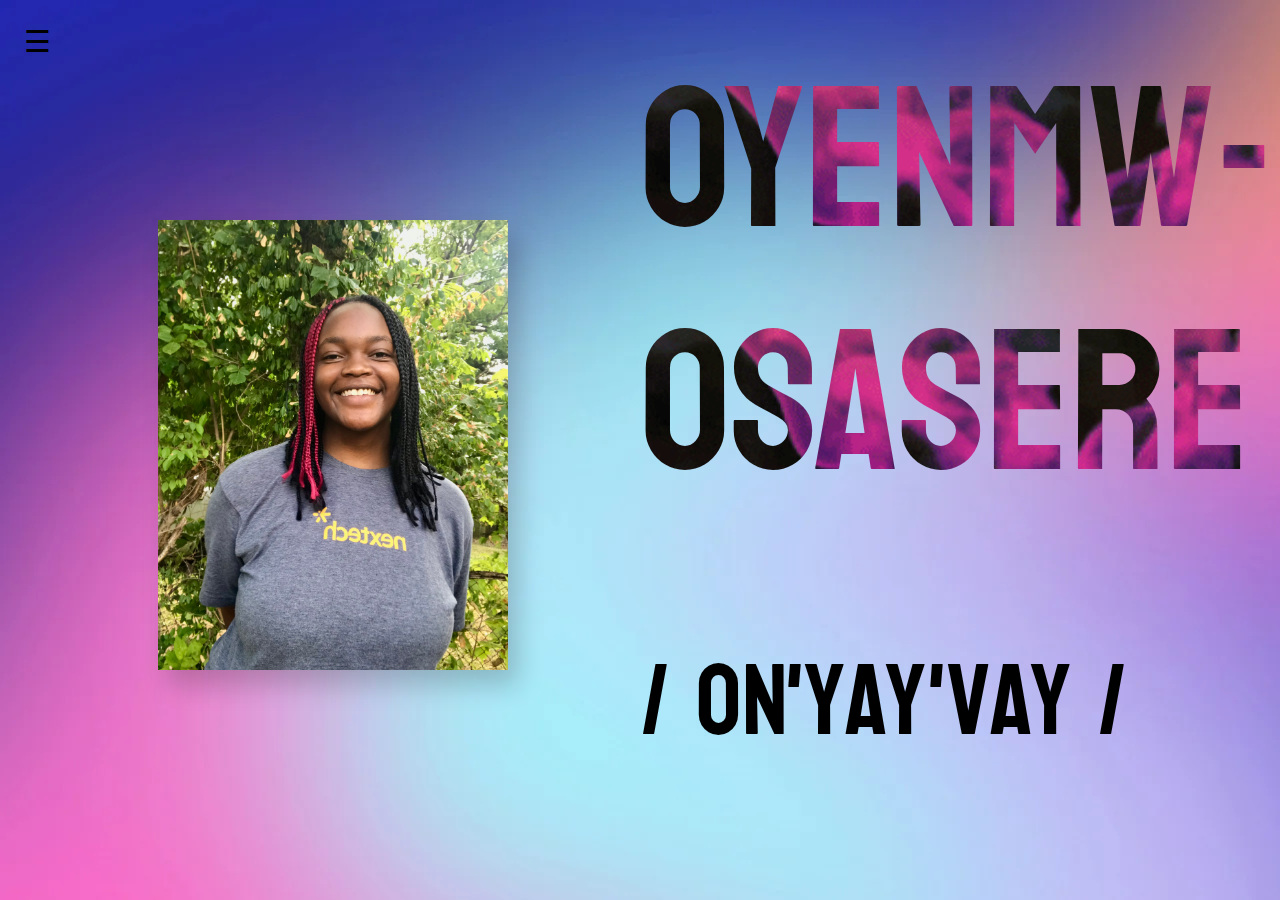
<file: index.html>
<!DOCTYPE html>
<html>

<head>
  <link href="index.css" rel="stylesheet" type="text/css" />
  <script src="script.js"></script>
  <title>Oyenmwosasere Ekhosuehi</title>
  <link href="https://fonts.googleapis.com/css2?family=Bayon&display=swap" rel="stylesheet">
  <link href="https://fonts.googleapis.com/css2?family=Lato:wght@300&display=swap" rel="stylesheet">
  <meta name="viewport" content="width=device-width, initial-scale=1.0">

</head>

<body>
    <div class="first-name">
      <div class="name">oyenmw-</div>
      <div class="nameTwo">osasere</div>
      <div class="nameThree">/ on'yay'vay /</div>
    </div>

<div id="mySidenav" class="sidenav">
  <a href="javascript:void(0)" class="closebtn" onclick="closeNav()">&times;</a>
  <a href="index.html">HOME</a>
  <a href="process.html">PROCESS</a>
  <a href="projects.html">PROJECTS</a>
  <a href="aboutMe.html">ABOUT ME</a>
  <a href="contact.html">CONTACT</a>
  <a href="credits.html">CREDITS</a>
</div>

<div id="main">
  <span class="openbtn" style="font-size:30px;cursor:pointer" onclick="openNav()">&#9776;</span>
</div>
  </div>


  <a href="#" class="photo">
    <img src="me.jpg" alt="Personal Photo" />
  <div class="glow-wrap">
    <i class="glow"></i>
  </div>
</a>

</body>

</html>
</file>
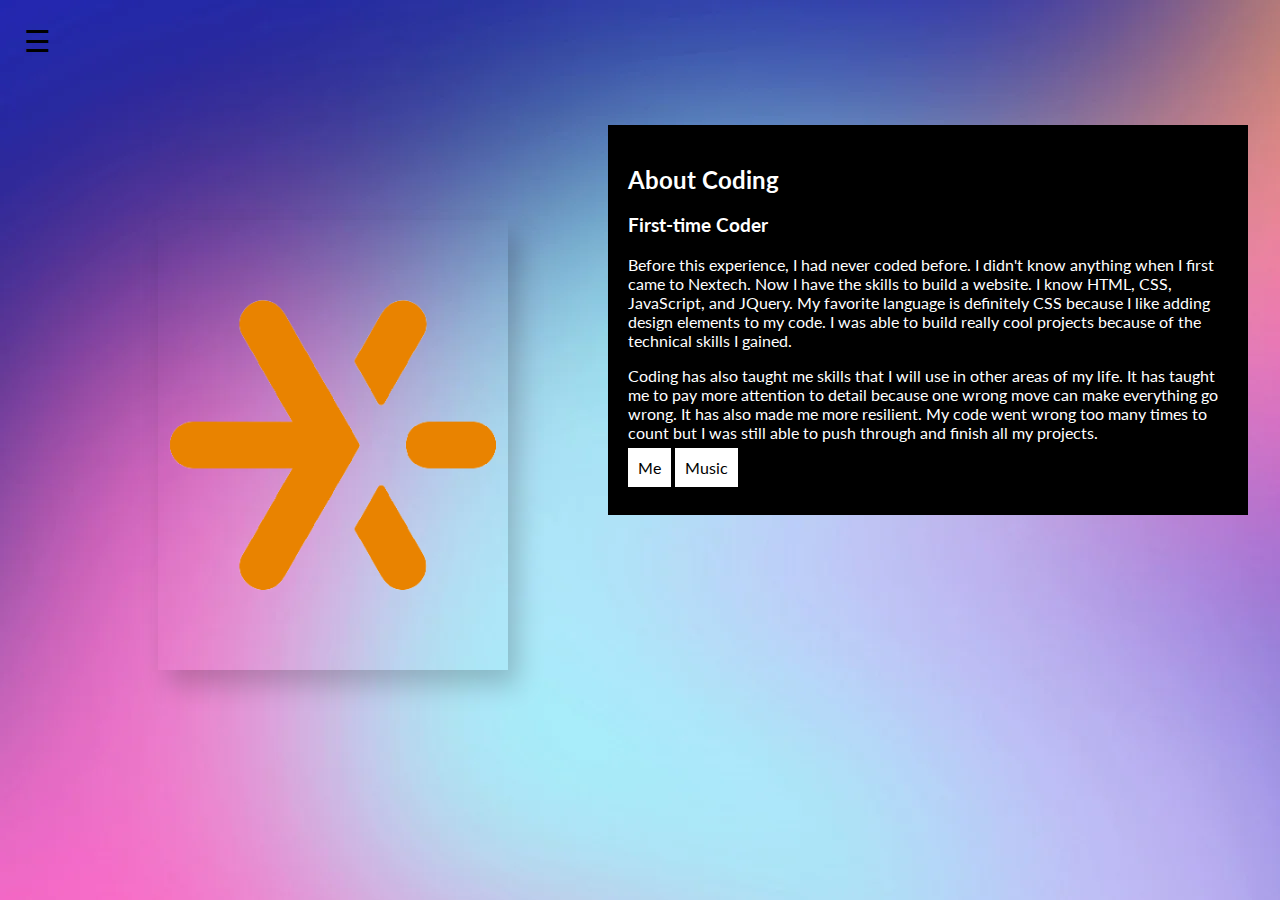
<file: aboutCode.html>
<!DOCTYPE html>
<html>

  <head>
    <link href="aboutCode.css" rel="stylesheet" type="text/css" />
  <script src="aboutCode.js"></script>
  <meta name="viewport" content="width=device-width, initial-scale=1.0">
  <link href="https://fonts.googleapis.com/css2?family=Lato:wght@300&display=swap" rel="stylesheet">
    <title>About Coding</title>
  </head>

  <body>
      <div id="mySidenav" class="sidenav">
    <a href="javascript:void(0)" class="closebtn" onclick="closeNav()">&times;</a>
    <a href="index.html">HOME</a>
    <a href="process.html">PROCESS</a>
    <a href="projects.html">PROJECTS</a>
    <a href="aboutMe.html">ABOUT ME</a>
    <a href="contact.html">CONTACT</a>
    <a href="credits.html">CREDITS</a>
  </div>
  
  <div id="main">
    <span class="openbtn" style="font-size:30px;cursor:pointer" onclick="openNav()">&#9776;</span>
  </div>

        <a href="#" class="amphoto">
    <img src="logo.png" alt="Nextech Logo" />
  <div class="glow-wrap">
    <i class="glow"></i>
  </div>
</a>

      <div class="aboutme">
    <div class="amcontent">
      <h2 class="amhead">About Coding</h2>
      <h3 class="amhead">First-time Coder</h3>
      <p class="ampcontent">Before this experience, I had never coded before. I didn't know anything when I first came to Nextech. Now I have the skills to build a website. I know HTML, CSS, JavaScript, and JQuery. My favorite language is definitely CSS because I like adding design elements to my code. I was able to build really cool projects because of the technical skills I gained.</p>
      <p class="ampcontent">Coding has also taught me skills that I will use in other areas of my life. It has taught me to pay more attention to detail because one wrong move can make everything go wrong. It has also made me more resilient. My code went wrong too many times to count but I was still able to push through and finish all my projects.</p>
      <a class="button" href="aboutMe.html">Me</a>
      <a class="button" href="aboutMusic.html">Music</a>
    </div>
  </div>
    
  </body>
  
</html>
</file>
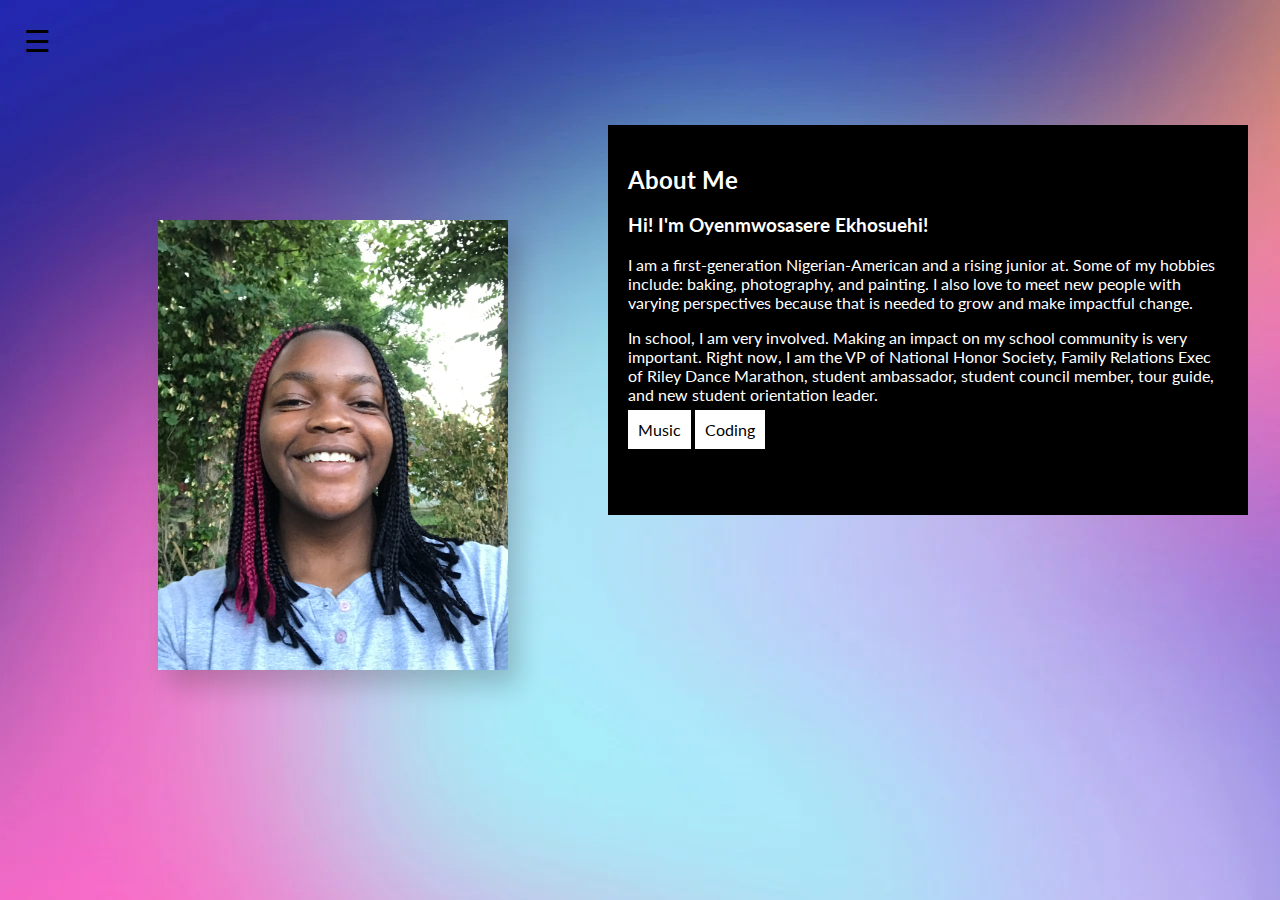
<file: aboutMe.html>
<!DOCTYPE html>
<html lang="en">

<head>
  <title>About Me</title>
  <link href="aboutMe.css" rel="stylesheet" type="text/css" />
  <script src="aboutMe.js"></script>
  <meta name="viewport" content="width=device-width, initial-scale=1.0">
  <link href="https://fonts.googleapis.com/css2?family=Lato:wght@300&display=swap" rel="stylesheet">
</head>

<body>
  <div id="mySidenav" class="sidenav">
    <a href="javascript:void(0)" class="closebtn" onclick="closeNav()">&times;</a>
    <a href="index.html">HOME</a>
    <a href="process.html">PROCESS</a>
    <a href="projects.html">PROJECTS</a>
    <a href="aboutMe.html">ABOUT ME</a>
    <a href="contact.html">CONTACT</a>
    <a href="credits.html">CREDITS</a>
  </div>
  
  <div id="main">
    <span class="openbtn" style="font-size:30px;cursor:pointer" onclick="openNav()">&#9776;</span>
  </div>

    <a href="#" class="amphoto">
    <img src="amphoto.jpg" alt="Personal Photo" />
  <div class="glow-wrap">
    <i class="glow"></i>
  </div>
</a>

  <div class="aboutme">
    <div class="amcontent">
      <h2 class="amhead">About Me</h2>
      <h3 class="amhead">Hi! I'm Oyenmwosasere Ekhosuehi!</h3>
      <p class="ampcontent">I am a first-generation Nigerian-American and a rising junior at. Some of my hobbies include: baking, photography, and painting. I also love to meet new people with varying perspectives because that is needed to grow and make impactful change.</p>
      <p class="ampcontent">In school, I am very involved. Making an impact on my school community is very important. Right now, I am the VP of National Honor Society, Family Relations Exec of Riley Dance Marathon, student ambassador, student council member, tour guide, and new student orientation leader.</p>
      <a class="button" href="aboutMusic.html">Music</a>
      <a class="button" href="aboutCode.html">Coding</a>
    </div>
  </div>
  

</body>

</html>
</file>
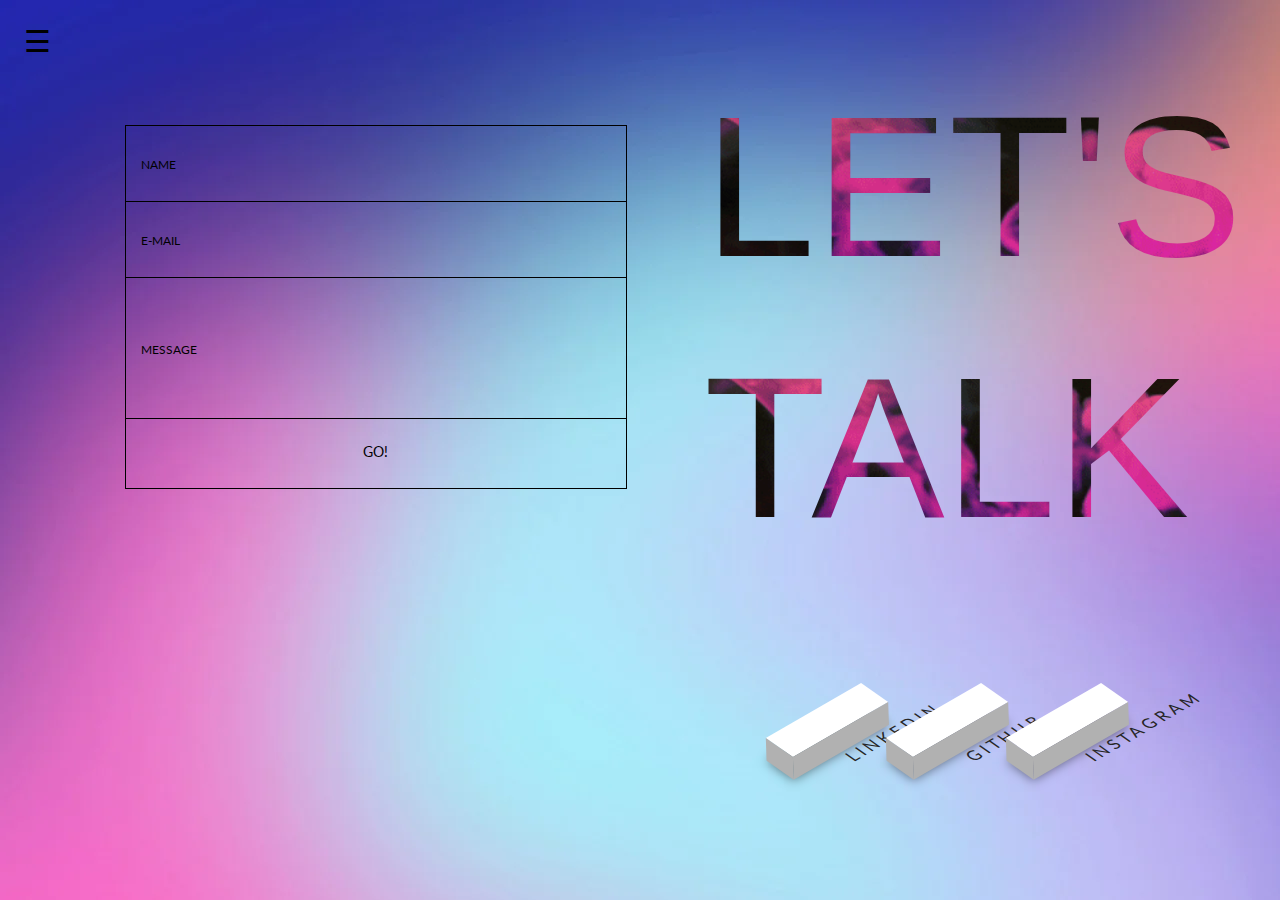
<file: contact.html>
<!DOCTYPE html>
<html>

<head>
  <link href="contact.css" rel="stylesheet" type="text/css" />
  <script src="contact.js"></script>
  <title>Contact</title>
  <meta name="viewport" content="width=device-width, initial-scale=1.0">
  <link href="https://fonts.googleapis.com/css2?family=Lato:wght@300&display=swap" rel="stylesheet">
</head>

<body>
  <div class="content">
    <div class="convo">
      <div class="convo1">Let's</div>
      <div class="convo2">Talk</div>
    </div>
  </div>
<div id="mySidenav" class="sidenav">
  <a href="javascript:void(0)" class="closebtn" onclick="closeNav()">&times;</a>
  <a href="index.html">HOME</a>
  <a href="process.html">PROCESS</a>
  <a href="projects.html">PROJECTS</a>
  <a href="aboutMe.html">ABOUT ME</a>
  <a href="contact.html">CONTACT</a>
  <a href="credits.html">CREDITS</a>
</div>

  <div id="main">
    <span class="openbtn" style="font-size:30px;cursor:pointer" onclick="openNav()">&#9776;</span>
  </div>


  <form action="https://getform.io/f/82e8fe69-1e7e-405d-b576-dabc29a9d40f" id="form" class="topBefore" method="POST">

    <input id="name" type="text" placeholder="NAME" name="Name">
    <input id="email" type="text" placeholder="E-MAIL" name="Email">
    <input name="Message" id="message" type="text" placeholder="MESSAGE" class="message">
    <input id="submit" type="submit" value="GO!">

  </form>


  <style>
    @import url('https://fonts.googleapis.com/css?family=Roboto+Condensed:300,400');
  </style>
  <ul>
    <li>
      <a href="https://www.linkedin.com/in/oyenekho/" target="_blank">
        <i class="fa fa-twitter" aria-hidden="true"></i>
        <span> - LINKEDIN</span>
      </a>
    </li>
    <li>
      <a href="https://github.com/oyenekho" target="_blank">
        <i class="fa fa-google-plus" aria-hidden="true"></i>
        <span> - GITHUB</span>
      </a>
    </li>
    <li>
      <a href="https://www.instagram.com/oyen.ekh/" target="_blank">
        <i class="fa fa-instagram" aria-hidden="true"></i>
        <span> - INSTAGRAM</span>
      </a>
    </li>
</body>

</html>
</file>
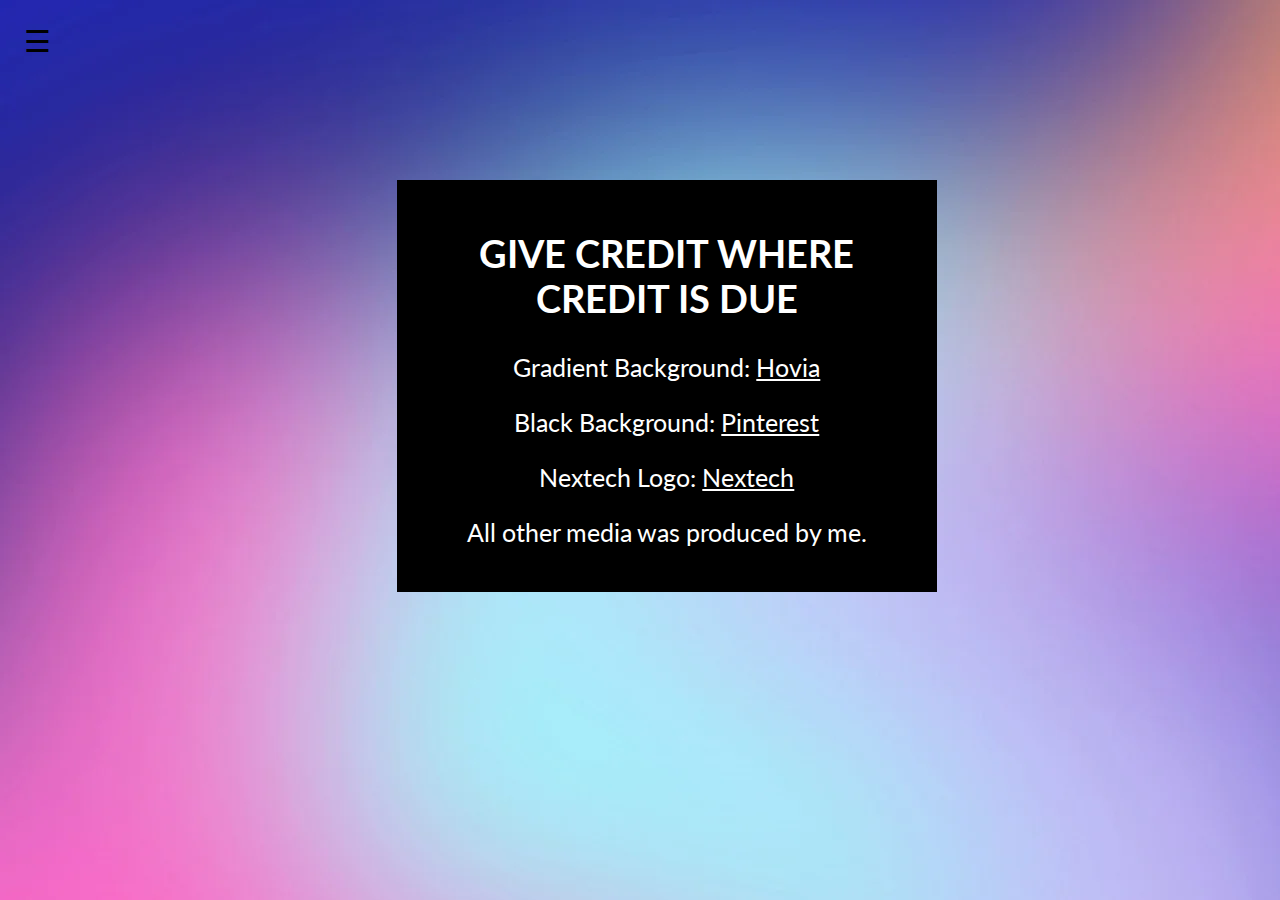
<file: credits.html>
<!DOCTYPE html>
<html>

  <head>
    <link href="credits.css" rel="stylesheet" type="text/css" />
  <script src="credits.js"></script>
  <meta name="viewport" content="width=device-width, initial-scale=1.0">
  <link href="https://fonts.googleapis.com/css2?family=Lato:wght@300&display=swap" rel="stylesheet">
    <title>Credits</title>
  </head>

  <body>
      <div id="mySidenav" class="sidenav">
    <a href="javascript:void(0)" class="closebtn" onclick="closeNav()">&times;</a>
    <a href="index.html">HOME</a>
    <a href="process.html">PROCESS</a>
    <a href="projects.html">PROJECTS</a>
    <a href="aboutMe.html">ABOUT ME</a>
    <a href="contact.html">CONTACT</a>
    <a href="credits.html">CREDITS</a>
  </div>
  
  <div id="main">
    <span class="openbtn" style="font-size:30px;cursor:pointer" onclick="openNav()">&#9776;</span>
  </div>

    <div class="credits">
      <h2>GIVE CREDIT WHERE CREDIT IS DUE</h2>
      <p class="pcontent">Gradient Background: <a class="link" href="https://www.hovia.com/ca/products/purple-bright-gradient-wallpaper-mural-m/" target="_blank">Hovia</a></p>
      <p class="pcontent">Black Background: <a class="link" href="https://www.pinterest.com/pin/1038361257807288456/" target="_blank">Pinterest</a></p>
      <p class="pcontent">Nextech Logo: <a class="link" href="https://nextech.org" target="_blank">Nextech</a></p>
      <p class="pcontent">All other media was produced by me.</p>
    </div>

  </body>
  
</html>
</file>
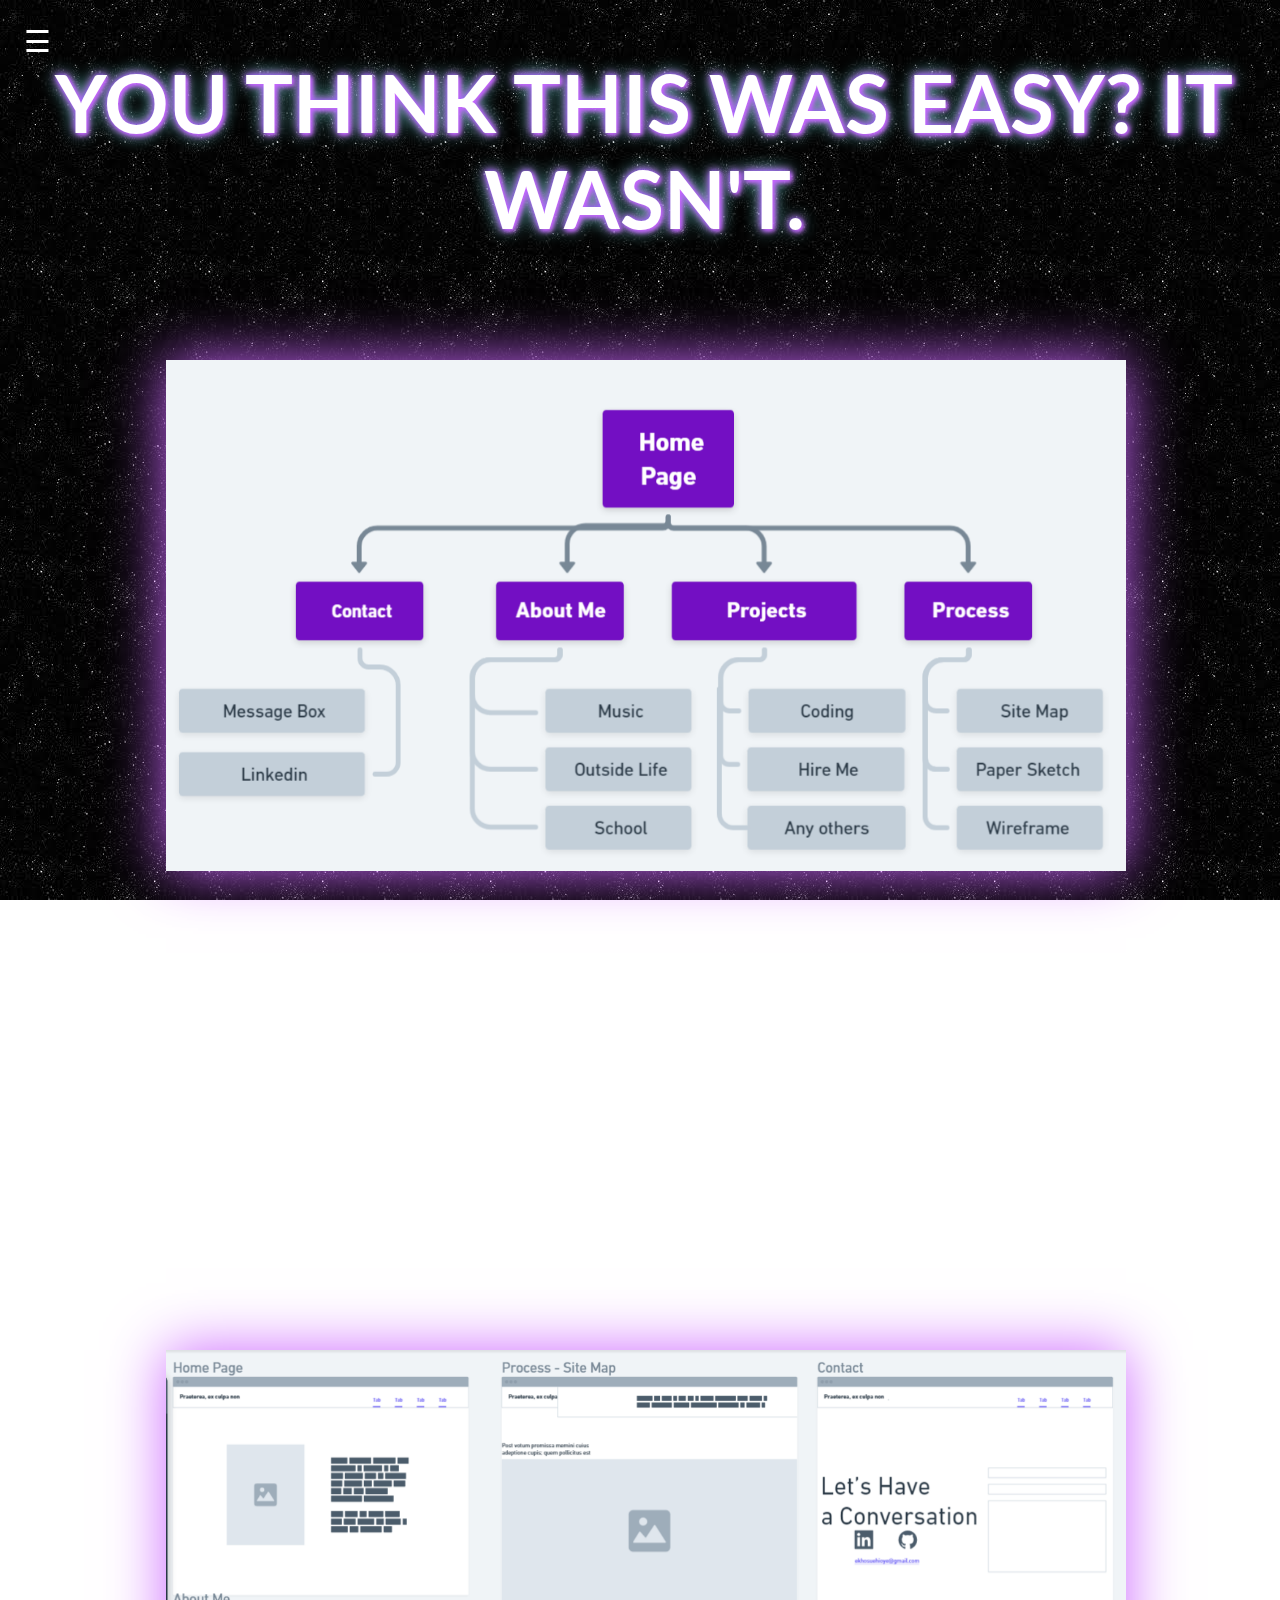
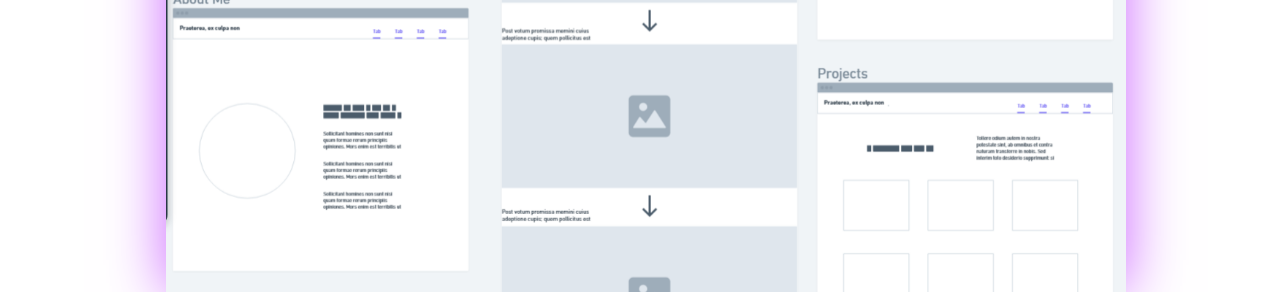
<file: process.html>
<!DOCTYPE html>
<html>
    <head>
<title>Process</title>
<link href="process.css" rel="stylesheet" type="text/css" />
<script src="process.js"></script>
       <link href="https://fonts.googleapis.com/css2?family=Bayon&display=swap" rel="stylesheet">
        <link href="https://fonts.googleapis.com/css2?family=Lato:wght@300&display=swap" rel="stylesheet">
      <meta name="viewport" content="width=device-width, initial-scale=1.0">

    </head>

    <body>
  <div class="content">
  <div class="head">
    <h1 class="Line">YOU THINK THIS WAS EASY? IT WASN'T.</h1>

    </div>

      <div id="mySidenav" class="sidenav">
  <a href="javascript:void(0)" class="closebtn" onclick="closeNav()">&times;</a>
  <a href="index.html">HOME</a>
  <a href="process.html">PROCESS</a>
  <a href="projects.html">PROJECTS</a>
  <a href="aboutMe.html">ABOUT ME</a>
  <a href="contact.html">CONTACT</a>
  <a href="credits.html">CREDITS</a>
</div>

<div id="main">
  <span class="openbtn" style="font-size:30px;cursor:pointer" onclick="openNav()">&#9776;</span>
</div>
<img class="sitemap" src="sitemap.png" alt="Site Map">
    <img class="wireframe" src="wireframe.png" alt="Wire Frame">
   
  </div>


    </body>

</html>
</file>
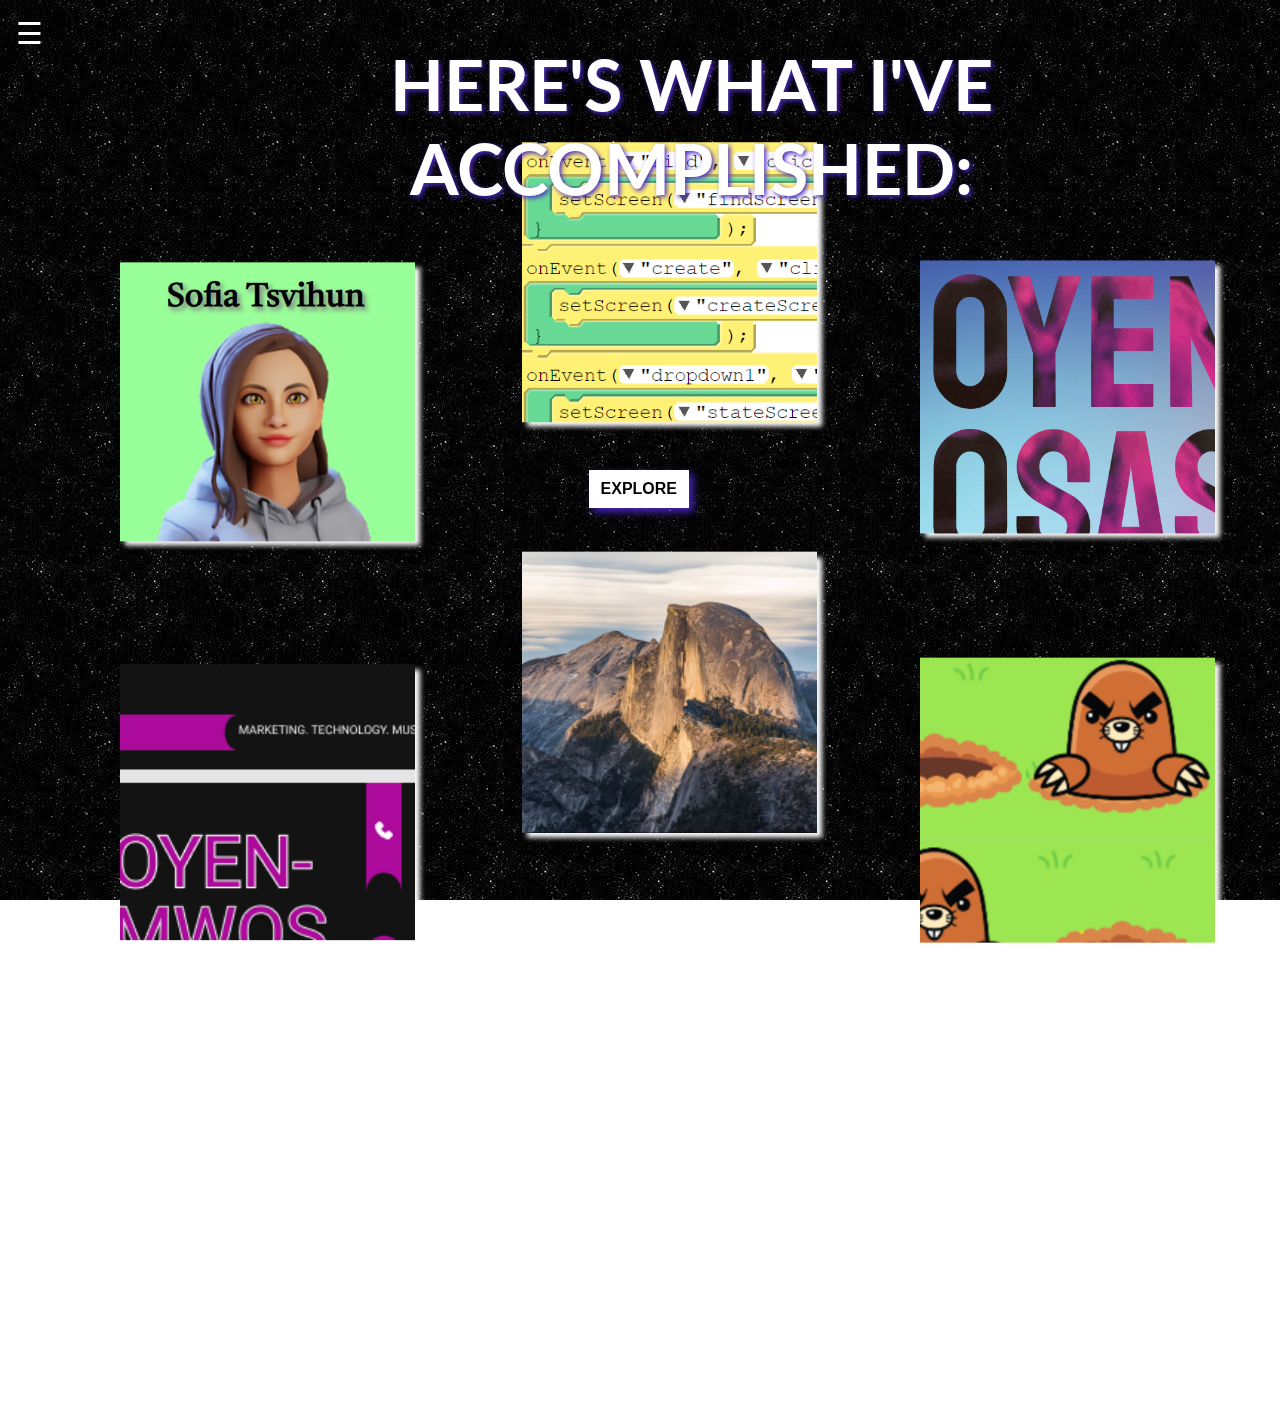
<file: projects.html>
<!DOCTYPE html>
<html>

<head>
  <title>Projects</title>
  <link href="projects.css" rel="stylesheet" type="text/css" />
  <script src="projects.js"></script>
  <meta name="viewport" content="width=device-width, initial-scale=1.0">
    <link href="https://fonts.googleapis.com/css2?family=Lato:wght@300&display=swap" rel="stylesheet">

</head>

<body>
  <div id="mySidenav" class="sidenav">
    <a href="javascript:void(0)" class="closebtn" onclick="closeNav()">&times;</a>
    <a href="index.html">HOME</a>
    <a href="process.html">PROCESS</a>
    <a href="projects.html">PROJECTS</a>
    <a href="aboutMe.html">ABOUT ME</a>
    <a href="contact.html">CONTACT</a>
    <a href="credits.html">CREDITS</a>
  </div>

  <div id="main">
    <span class="openbtn" style="font-size:30px;cursor:pointer" onclick="openNav()">&#9776;</span>
  </div>

  <figure class="snip1482 hire">
    <figcaption>
      <h2>Hire Me</h2>
    </figcaption>
    <a href="https://popcode.org/?snapshot=c9d30046-3700-481b-b90b-b7ff7726a48c" target="_blank"></a><img src="hireme.png" alt="Hire Me Cover Photo" />
  </figure>

  <figure class="snip1482 app">
    <figcaption>
      <h2>Service App</h2>
    </figcaption>
    <a href="https://studio.code.org/projects/applab/E3XoLHnoHRsZQp80kTqp4D6jiZSJ_0RVEtlpDyBXnfk" target="_blank"></a><img src="nearvolunteer.png" alt="NearVolunteer Cover Photo" />
  </figure>

  <figure class="snip1482 portfolio">
    <figcaption>
      <h2>Portfolio</h2>
    </figcaption>
    <a href="https://website-portfolio.oyenmwosasereek.repl.co/index.html" target="_blank"></a><img src="portfoliosnip.png" alt="Portfolio Cover Photo" />
  </figure>

    <figure class="snip1482 card">
    <figcaption>
      <h2>Business Card</h2>
    </figcaption>
    <a href="https://www.figma.com/file/I4KRbBK2NlFZbQXHCxTjn4/Business-Card?node-id=0%3A1" target="_blank"></a><img src="cardsnip.png" alt="Business Card Cover Photo" />
  </figure>

   <figure class="snip1482 filter">
    <figcaption>
      <h2>Filters</h2>
    </figcaption>
    <a href="https://popcode.org/?snapshot=cd53d950-67b4-440d-b01d-8a6941e66060" target="_blank"></a><img src="filtersnip.png" alt="Filters Cover Photo" />
  </figure>

   <figure class="snip1482 whack">
    <figcaption>
      <h2>Whack-A-Mole</h2>
    </figcaption>
    <a href="https://popcode.org/?snapshot=5f4c753c-7689-4cb1-8c7d-83ffd6880f8b" target="_blank"></a><img src="whacksnip.png" alt="Whack-a-mole Cover Photo" />
  </figure>

 
    <div class="head">
    <h1 class="Line">HERE'S WHAT I'VE ACCOMPLISHED:</h1>
    </div>


<a class="modal-open" href="#modal-tabbed">EXPLORE</a>

 <div class="modal" id="modal">
  <div class="modal-content">
    <a href="#" class="modal-close" title="Close Modal">X</a>
   <!-- <h3>Modal Title</h3>
    <div class="modal-area">
      <p>Modal Content Here</p>
    </div> -->
  </div>
</div>

<div class="modal" id="modal-tabbed">
  <div class="modal-content">
    <a href="#" class="modal-close" title="Close Modal">X</a> 
    <h3>My Work</h3>
    <div class="modal-area">
      <input id="opentab1" type="radio" name="modaltabs" checked="checked"/>
      <label for="opentab1">HIRE ME</label>
      <input id="opentab2" type="radio" name="modaltabs"/>
      <label for="opentab2">APP</label>
      <input id="opentab3" type="radio" name="modaltabs"/>
      <label for="opentab3">PORTFOLIO</label>
      <ul class="tab-list">
        <li class="modal-tab tab1"><p class="first">This project was really cool! The goal of the Hire Me project was to essentialy make a profile for a client that would appeal to potential employers. I interviewed my client and incorporated her answers into my project. I am very happy with how it turned out.</p></li>
        <li class="modal-tab tab2"><p class="first">The goal of this project was to make an app that answered a problem that we see in our community. As a high schooler, I am in a lot of leadership clubs that require service hours and I genuinely love volunteering, so I am always looking for service opportunities. What I noticed amongst my peers is that they were having trouble finding those same opportunities, so I created an app called NearVolunteer! that solves that problem.</p></li>
        <li class="modal-tab tab3"><p>This personal portfolio is my biggest project and proudest accomplishment throughout my throughout my journey. The goal of this portfolio was to showcase who you are and I have done that. I was able to portray a lot about who I am through this project and I am very proud of it and myself.</p></li>
      </ul>
    </div>
  </div>
</div>

  
</body>

</html>
</file>
<file: index.css>
html {
  min-height: 100vh;
  width: 100%;
  background-image: url(back.webp);
  position: absolute;
  top: 0;
  left: 0;
}

@import url("https://fonts.googleapis.com/css2?family=Bayon&display=swap");


.name {
  background-image: url(name.gif);
  background-size: cover;
  color: transparent;
  -moz-background-clip: text;
  -webkit-background-clip: text;
  text-transform: uppercase;
  font-family: 'Bayon', sans-serif;
  font-size: 200px;
  position: absolute;
  left: 50%;
  top: -2%;
  padding: none;
  margin: none;
}

.nameTwo {
  background-image: url(name.gif);
  background-size: cover;
  color: transparent;
 -moz-background-clip: text;
  -webkit-background-clip: text;
  text-transform: uppercase;
  font-family: 'Bayon', sans-serif;
  font-size: 200px;
  position: absolute;
  left: 50%;
  top: 25%;
  padding: none;
  margin: none;

}

/*.nameThree {
  background-image: url(giphy2.gif);
  background-size: cover;
  background-repeat: no-repeat;
  color: transparent;
  -moz-background-clip: text;
  -webkit-background-clip: text;
  text-transform: uppercase;*/
 .nameThree {
  font-family: 'Bayon', sans-serif;
  font-size: 100px;
  position: absolute;
  left: 50%;
  top: 68%;
  padding: none;
  margin: none;
}


.sidenav {
  height: 100%;
  width: 0;
  position: fixed;
  z-index: 1;
  top: 0;
  left: 0;
  background-color: #c3c1c1;
  opacity: .8;
  overflow-x: hidden;
  transition: 0.5s;
  padding-top: 60px;
}

.sidenav a {
  padding: 8px 8px 8px 32px;
  text-decoration: none;
  font-size: 25px;
  font-family: 'Lato', sans-serif;
  color: black;
  opacity: 1;
  display: block;
  transition: 0.3s;
}

.sidenav a:hover {
  color: white;
}

.sidenav .closebtn {
  position: absolute;
  top: 0;
  right: 25px;
  font-size: 36px;
  margin-left: 50px;
}

@media screen and (max-height: 450px) {
  .sidenav {padding-top: 15px;}
  .sidenav a {font-size: 18px;}
}

#main {
  transition: margin-left .5s;
  padding: 16px;
}

@media screen and (max-height: 450px) {
  .sidenav {padding-top: 15px;}
  .sidenav a {font-size: 18px;}
}

.openbtn:hover {
  color: white;
  opacity: .8;
}




.photo{
  position: absolute;
  top: 50%;
  left: 26%;
  transform: translate(-50%, -50%);
  display: block;
}

.photo img{
  width: 350px;
  height: 450px;
  object-fit: cover;
  /*filter: grayscale(100%) contrast(120%);*/
  box-shadow: 10px 15px 25px 0 rgba(0,0,0,.2);
  display: block;
  transition: all .5s cubic-bezier(0.645, 0.045, 0.355, 1);
  margin-top: -10px;
}

.photo:hover img{
  box-shadow: 1px 1px 10px 0 rgba(0,0,0,.1);
}

.photo .glow-wrap{
  overflow: hidden;
  position: absolute;
  width: 100%;
  height: 100%;
  top: 0;
  margin-top: -10px;
}

.photo .glow{
  display: block;
  position:absolute;
  width: 40%;
  height: 200%;
  background: rgba(255,255,255,.2);
  top: 0;
  filter: blur(5px);
  transform: rotate(45deg) translate(-450%, 0);
  transition: all .5s cubic-bezier(0.645, 0.045, 0.355, 1);
}

.photo:hover .glow{
  transform: rotate(45deg) translate(450%, 0);
  transition: all 1s cubic-bezier(0.645, 0.045, 0.355, 1);
}

.photo:hover img,
.photo:hover .glow-wrap{
  margin-top: 0;
}
</file>
<file: aboutCode.css>
html {
  min-height: 100vh;
  width: 100%;
  background-image: url(back.webp);
  position: absolute;
  top: 0;
  left: 0;
}

.sidenav {
  height: 100%;
  width: 0;
  position: fixed;
  z-index: 1;
  top: 0;
  left: 0;
  background-color: #c3c1c1;
  opacity: .8;
  overflow-x: hidden;
  transition: 0.5s;
  padding-top: 60px;
}

.sidenav a {
  padding: 8px 8px 8px 32px;
  text-decoration: none;
  font-family: 'Lato', sans-serif;
  font-size: 25px;
  color: black;
  opacity: 1;
  display: block;
  transition: 0.3s;
}

.sidenav a:hover {
  color: white;
}

.sidenav .closebtn {
  position: absolute;
  top: 0;
  right: 25px;
  font-size: 36px;
  margin-left: 50px;
}

@media screen and (max-height: 450px) {
  .sidenav {padding-top: 15px;}
  .sidenav a {font-size: 18px;}
}

.sidenav a:hover {
  color: white;
}

.sidenav .closebtn {
  position: absolute;
  top: 0;
  right: 25px;
  font-size: 36px;
  margin-left: 50px;
}

.openbtn:hover {
  color: white;
}

#main {
  transition: margin-left .5s;
  padding: 16px;
}

@media screen and (max-height: 450px) {
  .sidenav {padding-top: 15px;}
  .sidenav a {font-size: 18px;}
} 

.amphoto{
  position: absolute;
  top: 50%;
  left: 26%;
  transform: translate(-50%, -50%);
  display: block;
}

.amphoto img{
  width: 350px;
  height: 450px;
  object-fit: cover;
  /*filter: grayscale(100%) contrast(120%);*/
  box-shadow: 10px 15px 25px 0 rgba(0,0,0,.2);
  display: block;
  transition: all .5s cubic-bezier(0.645, 0.045, 0.355, 1);
  margin-top: -10px;
}

.amphoto:hover img{
  box-shadow: 1px 1px 10px 0 rgba(0,0,0,.1);
}

.amphoto .glow-wrap{
  overflow: hidden;
  position: absolute;
  width: 100%;
  height: 100%;
  top: 0;
  margin-top: -10px;
}

.amphoto .glow{
  display: block;
  position:absolute;
  width: 40%;
  height: 200%;
  background: rgba(255,255,255,.2);
  top: 0;
  filter: blur(5px);
  transform: rotate(45deg) translate(-450%, 0);
  transition: all .5s cubic-bezier(0.645, 0.045, 0.355, 1);
}

.amphoto:hover .glow{
  transform: rotate(45deg) translate(450%, 0);
  transition: all 1s cubic-bezier(0.645, 0.045, 0.355, 1);
}

.amphoto:hover img,
.amphoto:hover .glow-wrap{
  margin-top: 0;
}

.aboutme {
  width: 600px;
  height: 350px;
  font-family: 'Lato', sans-serif;
  background-color: black;
  padding: 20px;
  position: relative;
  top: 50px;
  left: 600px;
}

.ampcontent {
  color: white;
}

.amhead {
  color: white;
}

.button {
  width: 40px;
  height: 20px;
  background-color: white;
  color: black;
  text-decoration: none;
  padding: 10px;
}

.button:hover {
  background-color: #ccc7c7;
}
</file>
<file: aboutMe.css>
html {
  min-height: 100vh;
  width: 100%;
  background-image: url(back.webp);
  position: absolute;
  top: 0;
  left: 0;
}

.sidenav {
  height: 100%;
  width: 0;
  position: fixed;
  z-index: 1;
  top: 0;
  left: 0;
  background-color: #c3c1c1;
  opacity: .8;
  overflow-x: hidden;
  transition: 0.5s;
  padding-top: 60px;
}

.sidenav a {
  padding: 8px 8px 8px 32px;
  text-decoration: none;
  font-family: 'Lato', sans-serif;
  font-size: 25px;
  color: black;
  opacity: 1;
  display: block;
  transition: 0.3s;
}

.sidenav a:hover {
  color: white;
}

.sidenav .closebtn {
  position: absolute;
  top: 0;
  right: 25px;
  font-size: 36px;
  margin-left: 50px;
}

@media screen and (max-height: 450px) {
  .sidenav {padding-top: 15px;}
  .sidenav a {font-size: 18px;}
}

.sidenav a:hover {
  color: white;
}

.sidenav .closebtn {
  position: absolute;
  top: 0;
  right: 25px;
  font-size: 36px;
  margin-left: 50px;
}

.openbtn:hover {
  color: white;
}

#main {
  transition: margin-left .5s;
  padding: 16px;
}

@media screen and (max-height: 450px) {
  .sidenav {padding-top: 15px;}
  .sidenav a {font-size: 18px;}
} 


.amphoto{
  position: absolute;
  top: 50%;
  left: 26%;
  transform: translate(-50%, -50%);
  display: block;
}

.amphoto img{
  width: 350px;
  height: 450px;
  object-fit: cover;
  /*filter: grayscale(100%) contrast(120%);*/
  box-shadow: 10px 15px 25px 0 rgba(0,0,0,.2);
  display: block;
  transition: all .5s cubic-bezier(0.645, 0.045, 0.355, 1);
  margin-top: -10px;
}

.amphoto:hover img{
  box-shadow: 1px 1px 10px 0 rgba(0,0,0,.1);
}

.amphoto .glow-wrap{
  overflow: hidden;
  position: absolute;
  width: 100%;
  height: 100%;
  top: 0;
  margin-top: -10px;
}

.amphoto .glow{
  display: block;
  position:absolute;
  width: 40%;
  height: 200%;
  background: rgba(255,255,255,.2);
  top: 0;
  filter: blur(5px);
  transform: rotate(45deg) translate(-450%, 0);
  transition: all .5s cubic-bezier(0.645, 0.045, 0.355, 1);
}

.amphoto:hover .glow{
  transform: rotate(45deg) translate(450%, 0);
  transition: all 1s cubic-bezier(0.645, 0.045, 0.355, 1);
}

.amphoto:hover img,
.amphoto:hover .glow-wrap{
  margin-top: 0;
}

.aboutme {
  width: 600px;
  height: 350px;
  font-family: 'Lato', sans-serif;
  background-color: black;
  padding: 20px;
  position: relative;
  top: 50px;
  left: 600px;
}

.ampcontent {
  color: white;
}

.amhead {
  color: white;
}

.button {
  width: 40px;
  height: 20px;
  background-color: white;
  color: black;
  text-decoration: none;
  padding: 10px;
}

.button:hover {
  background-color: #ccc7c7;
}
</file>
<file: contact.css>
html {
  min-height: 100vh;
  width: 100%;
  background-image: url(back.webp);
  position: absolute;
  top: 0;
  left: 0;
}

.convo1 {
  background-image: url(name.gif);
  background-size: cover;
  color: transparent;
  -moz-background-clip: text;
  -webkit-background-clip: text;
  text-transform: uppercase;
  font-family: 'Bayon', sans-serif;
  font-size: 200px;
  position: absolute;
  left: 55%;
  top: 8%;
  padding: none;
  margin: none;
}

.convo2 {
  background-image: url(name.gif);
  background-size: cover;
  color: transparent;
  -moz-background-clip: text;
  -webkit-background-clip: text;
  text-transform: uppercase;
  font-family: 'Bayon', sans-serif;
  font-size: 200px;
  position: absolute;
  left: 55%;
  top: 37%;
  padding: none;
  margin: none;

}


.sidenav {
  height: 100%;
  width: 0;
  position: fixed;
  z-index: 1;
  top: 0;
  left: 0;
  background-color: #c3c1c1;
  opacity: .8;
  overflow-x: hidden;
  transition: 0.5s;
  padding-top: 60px;
}

.sidenav a {
  padding: 8px 8px 8px 32px;
 text-decoration: none; 
  font-size: 25px;
 font-family: 'Lato', sans-serif;
  color: black;
  opacity: 1;
  display: block;
  transition: 0.3s;
}

.sidenav a:hover {
  color: white;
}

.sidenav .closebtn {
  position: absolute;
  top: 0;
  right: 25px;
  font-size: 36px;
  margin-left: 50px;
}

@media screen and (max-height: 450px) {
  .sidenav {padding-top: 15px;}
  .sidenav a {font-size: 18px;}
}


.sidenav .closebtn {
  position: absolute;
  top: 0;
  right: 25px;
  font-size: 36px;
  margin-left: 50px;
}

#main {
  transition: margin-left .5s;
  padding: 16px;
}

@media screen and (max-height: 450px) {
  .sidenav {padding-top: 15px;}
  .sidenav a {font-size: 18px;}
}

.openbtn:hover {
  color: white;
  opacity: .8;
}


@import url(https://fonts.googleapis.com/css?family=Lato:100,300,400);

input::-webkit-input-placeholder, textarea::-webkit-input-placeholder {
  color: black;
  font-size: 0.875em;
}

input:focus::-webkit-input-placeholder, textarea:focus::-webkit-input-placeholder {
  color: black;
}

input::-moz-placeholder, textarea::-moz-placeholder {
  color: black;
  font-size: 0.875em;
}

input:focus::-moz-placeholder, textarea:focus::-moz-placeholder {
  color: black;
}

input::placeholder, textarea::placeholder {
  color: black;
  font-size: 0.875em;
}

input:focus::placeholder, textarea::focus:placeholder {
  color: black;
}

input::-ms-placeholder, textarea::-ms-placeholder {
  color: black;
  font-size: 0.875em;
}

input:focus::-ms-placeholder, textarea:focus::-ms-placeholder {
  color: black;
}

/* on hover placeholder */

input:hover::-webkit-input-placeholder, textarea:hover::-webkit-input-placeholder {
  color: black;
  font-size: 0.875em;
}

input:hover:focus::-webkit-input-placeholder, textarea:hover:focus::-webkit-input-placeholder {
  color: black;
}

input:hover::-moz-placeholder, textarea:hover::-moz-placeholder {
  color: black;
  font-size: 0.875em;
}

input:hover:focus::-moz-placeholder, textarea:hover:focus::-moz-placeholder {
  color: black;
}

input:hover::placeholder, textarea:hover::placeholder {
  color: #e2dedb;
  font-size: 0.875em;
}

input:hover:focus::placeholder, textarea:hover:focus::placeholder {
  color: #cbc6c1;
}

input:hover::placeholder, textarea:hover::placeholder {
  color: #e2dedb;
  font-size: 0.875em;
}

input:hover:focus::-ms-placeholder, textarea:hover::focus:-ms-placeholder {
  color: #cbc6c1;
}

#form {
  position: relative;
  width: 500px;
  margin: 50px auto 100px auto;
  top: 50%;
  left: -21%;
}

input {
  font-family: 'Lato', sans-serif;
  font-size: 0.875em;
  width: 470px;
  height: 75px;
  padding: 0px 15px 0px 15px;
  
  background: transparent;
  outline: none;
  color: black;
  
  border: solid 1px black;
  border-bottom: none;
  
  transition: all 0.3s ease-in-out;
  -webkit-transition: all 0.3s ease-in-out;
  -moz-transition: all 0.3s ease-in-out;
  -ms-transition: all 0.3s ease-in-out;
}

input:hover {
  background: black;
  color: white;
}

.message {
  width: 470px;
  max-width: 470px;
  height: 110px;
  max-height: 110px;
  padding: 15px;
  
  background: transparent;
  outline: none;
  
  color: black;
  font-family: 'Lato', sans-serif;
  font-size: 0.875em;
  
  border: solid 1px black;
  
  transition: all 0.3s ease-in-out;
  -webkit-transition: all 0.3s ease-in-out;
  -moz-transition: all 0.3s ease-in-out;
  -ms-transition: all 0.3s ease-in-out;
}


textarea:hover {
  background: black;
  color: white;
}

#submit {
  width: 502px;
  
  padding: 0;
  margin: -5px 0px 0px 0px;
  
  font-family: 'Lato', sans-serif;
  font-size: 0.875em;
  color: black;
  
  outline:none;
  cursor: pointer;
  
  border: solid 1px black;
  border-top: none;
}

#submit:hover {
  color: white;
}



ul {
  position:absolute;
  top:80%;
  left:74%;
  transform:translate(-50%, -50%);
  display:flex;
  margin:0;
  padding:0;
}

ul li {
  list-style:none;
  margin:0 5px;
}

ul li a .fa {
  font-size: 40px;
  color: #262626;
  line-height: 80px;
  transition: .5s;
  padding-right: 14px;
}

ul li a span {
  padding:0;
  margin:0;
  position:absolute;
  top: 30px;
  color: #262626;
   font-family: 'Lato', sans-serif;
  letter-spacing: 4px;
  transition: .5s;
}

ul li a {
  text-decoration: none;
  display:absolute;
  display:block;
  width:90px;
  height:30px;
  background: #fff;
  text-align:left;
  padding-left: 20px;
  transform: rotate(-30deg) skew(25deg) translate(0,0);
  transition:.5s;
  box-shadow: -20px 20px 10px rgba(0,0,0,.5);
}
ul li a:before {
  content: '';
  position: absolute;
  top:10px;
  left:-20px;
  height:100%;
  width:20px;
  background: #b1b1b1;
  transform: .5s;
  transform: rotate(0deg) skewY(-45deg);
}
ul li a:after {
  content: '';
  position: absolute;
  bottom:-20px;
  left:-10px;
  height:20px;
  width:100%;
  background: #b1b1b1;
  transform: .5s;
  transform: rotate(0deg) skewX(-45deg);
}

ul li a:hover {
  transform: rotate(-30deg) skew(25deg) translate(20px,-15px);
  box-shadow: -50px 50px 50px rgba(0,0,0,.5);
}

ul li:hover .fa {
  color:#fff;
}

ul li:hover span {
  color:#fff;
}

ul li:hover:nth-child(1) a{
  background: #0A66C2;
}
ul li:hover:nth-child(1) a:before{
  background: #085eb4;
}
ul li:hover:nth-child(1) a:after{
  background: #167de3;
}

ul li:hover:nth-child(2) a{
  background: #22d9dd;
}
ul li:hover:nth-child(2) a:before{
  background: #1ac8cb;
}
ul li:hover:nth-child(2) a:after{
  background: #29f1f5;
}

ul li:hover:nth-child(3) a{
  background: #c13584;
}
ul li:hover:nth-child(3) a:before{
  background: #b4317e;
}
ul li:hover:nth-child(3) a:after{
  background: #e23c9a;
}
</file>
<file: credits.css>
html {
  min-height: 100vh;
  width: 100%;
  background-image: url(back.webp);
  position: absolute;
  top: 0;
  left: 0;
}

.sidenav {
  height: 100%;
  width: 0;
  position: fixed;
  z-index: 1;
  top: 0;
  left: 0;
  background-color: #c3c1c1;
  opacity: .8;
  overflow-x: hidden;
  transition: 0.5s;
  padding-top: 60px;
}

.sidenav a {
  padding: 8px 8px 8px 32px;
 text-decoration: none; 
  font-size: 25px;
 font-family: 'Lato', sans-serif;
  color: black;
  opacity: 1;
  display: block;
  transition: 0.3s;
}

.sidenav a:hover {
  color: white;
}

.sidenav .closebtn {
  position: absolute;
  top: 0;
  right: 25px;
  font-size: 36px;
  margin-left: 50px;
}

@media screen and (max-height: 450px) {
  .sidenav {padding-top: 15px;}
  .sidenav a {font-size: 18px;}
}


.sidenav .closebtn {
  position: absolute;
  top: 0;
  right: 25px;
  font-size: 36px;
  margin-left: 50px;
}

#main {
  transition: margin-left .5s;
  padding: 16px;
}

@media screen and (max-height: 450px) {
  .sidenav {padding-top: 15px;}
  .sidenav a {font-size: 18px;}
}

.openbtn:hover {
  color: white;
  opacity: .8;
}

.credits {
  width: 500px;
  length: 400px;
  font-family: 'Lato', sans-serif;
  font-size: 25px;
  text-align: center;
  text-decoration: none;
  background-color: black;
  color: white;
  padding: 20px;
  position: absolute;
  top: 20%;
  left: 31%;
}

.link {
  color: white;
}
</file>
<file: process.css>
body {
  background-image: url(bg2.jpg);
  background-attachment: fixed;

}

.sitemap {
  width: 75%;
  position: absolute;
  top: 40%;
  left: 13%;
  box-shadow: 0px 0px 55px #cc66ff;
}

.wireframe {
  width: 75%;
  position: absolute;
  top: 150%;
  left: 13%;
  box-shadow: 0px 0px 55px #cc66ff;
} 

.sidenav {
  height: 100%;
  width: 0;
  position: fixed;
  z-index: 1;
  top: 0;
  left: 0;
  background-color: #c3c1c1;
  opacity: .8;
  overflow-x: hidden;
  transition: 0.5s;
  padding-top: 60px;
}

.sidenav a {
  padding: 8px 8px 8px 32px;
  text-decoration: none;
  font-family: 'Lato', sans-serif;
  font-size: 25px;
  color: black;
  opacity: 1;
  display: block;
  transition: 0.3s;
}

.sidenav a:hover {
  color: white;
}

.sidenav .closebtn {
  position: absolute;
  top: 0;
  right: 25px;
  font-size: 36px;
  margin-left: 50px;
}

@media screen and (max-height: 450px) {
  .sidenav {padding-top: 15px;}
  .sidenav a {font-size: 18px;}
}

.sidenav a:hover {
  color: white;
}

.sidenav .closebtn {
  position: absolute;
  top: 0;
  right: 25px;
  font-size: 36px;
  margin-left: 50px;
}

#main {
  transition: margin-left .5s;
  padding: 16px;
}

@media screen and (max-height: 450px) {
  .sidenav {padding-top: 15px;}
  .sidenav a {font-size: 18px;}
}

.openbtn {
  color: white;
  position: fixed;
} 

.openbtn:hover {
  color: #cc66ff;
}

.head {
  position: absolute;
  top: 0%;
  text-align: center;
  color: white;
  font-family: 'Lato', sans-serif;
  text-shadow: 2px 2px 4px #cc66ff, 0 0 7px #6666ff, 0 0 10px #ff66cc, 0 0 18px #80ffff;
  font-size: 40px;
}
</file>
<file: projects.css>
html {
  background-image: url(bg2.jpg);
  background-attachment: fixed;
    min-height: 100vh;
  width: 100%;
}

.sidenav {
  height: 100%;
  width: 0;
  position: fixed;
  z-index: 1;
  top: 0;
  left: 0;
  background-color: #c3c1c1;
  opacity: .8;
  overflow-x: hidden;
  transition: 0.5s;
  padding-top: 60px;
}

.sidenav a {
  padding: 8px 8px 8px 32px;
  text-decoration: none;
  font-family: 'Lato', sans-serif;
  font-size: 25px;
  color: black;
  opacity: 1;
  display: block;
  transition: 0.3s;
}

.sidenav a:hover {
  color: black;
}

.sidenav .closebtn {
  position: absolute;
  top: 0;
  right: 25px;
  font-size: 36px;
  margin-left: 50px;
}

@media screen and (max-height: 450px) {
  .sidenav {padding-top: 15px;}
  .sidenav a {font-size: 18px;}
}

.sidenav a:hover {
  color: white;
}

.sidenav .closebtn {
  position: absolute;
  top: 0;
  right: 25px;
  font-size: 36px;
  margin-left: 50px;
}

#main {
  transition: margin-left .5s;
  padding: 16px;
}

@media screen and (max-height: 450px) {
  .sidenav {padding-top: 15px;}
  .sidenav a {font-size: 18px;}
}

.openbtn {
  color: white;
  position: fixed;
}

.openbtn:hover {
  color: #4927c4;
  opacity: .8;
}

.head {
    text-align: center;
  color: white;
  font-size: 35px;
  font-family: 'Lato', sans-serif;
  position: absolute;
  top: 0%;
  left: 17%;
  text-shadow: 2px 2px 4px black;
}

@import url(https://fonts.googleapis.com/css?family=Playfair+Display);
@import url(https://fonts.googleapis.com/css?family=Fauna+One);
.snip1482 {
  font-family: 'Fauna One', Arial, sans-serif;
  position: relative;
  margin: 10px 20px;
  min-width: 230px;
  max-width: 295px;
  min-height: 220px;
  width: 100%;
  color: #ffffff;
  text-align: right;
  line-height: 1.4em;
  background-color: #1a1a1a;
  font-size: 16px;
}

.hire {
  top: 250px;
  left: 100px;
}

.app {
  top: -100px;
  left: 502px;
}

.portfolio {
  top: -215px;
  left: 900px;
}

.card {
  top: -40px;
  left: 100px;
}

.filter {
  top: -380px;
  left: 502px;
}

.whack {
  top: -502px; 
  left: 900px;
}

.snip1482 * {
  -webkit-box-sizing: border-box;
  box-sizing: border-box;
  -webkit-transition: all 0.35s ease;
  transition: all 0.35s ease;
}
.snip1482 img {
  position: absolute;
  right: 0%;
  top: 50%;
  opacity: 1;
  width: 100%;
  -webkit-transform: translate(0%, -50%);
  transform: translate(0%, -50%);
   box-shadow: 5px 5px 5px white;
}
.snip1482 figcaption {
  position: absolute;
  width: 50%;
  top: 50%;
  left: 0;
  -webkit-transform: translateY(-50%);
  transform: translateY(-50%);
  padding: 20px 0 20px 20px;
}
.snip1482 h2,
.snip1482 p {
  margin: 0;
  width: 100%;
  -webkit-transform: translateX(20px);
  transform: translateX(20px);
  opacity: 0;
}
.snip1482 h2 {
  font-family: 'Playfair Display', Arial, sans-serif;
  text-transform: uppercase;
  margin-bottom: 5px;
}
.snip1482 p {
  font-size: 0.8em;
}
.snip1482 a {
  position: absolute;
  top: 0;
  bottom: 0;
  left: 0;
  right: 0;
  z-index: 1;
}
.snip1482:hover img,
.snip1482.hover img {
  width: 55%;
  right: -10%;
}
.snip1482:hover figcaption h2,
.snip1482.hover figcaption h2,
.snip1482:hover figcaption p,
.snip1482.hover figcaption p {
  -webkit-transform: translateX(0px);
  transform: translateX(0px);
  opacity: 1;
}



@import url(https://fonts.googleapis.com/css?family=Cantarell:400,400italic,700italic,700);
@import url(//maxcdn.bootstrapcdn.com/font-awesome/4.2.0/css/font-awesome.min.css);
* {
  padding:0;
  margin:0;
  position:relative;
  box-sizing:border-box;
  -webkit-font-smoothing: subpixel-antialiased !important; 
  -webkit-backface-visibility: hidden; 
}

p {
  margin-bottom:1em;
}

a.modal-open {
 /* display: block; */
  padding:10px;
  color:#000000;
  font-weight:bold; 
  font-family: 'Bayon', sans-serif;
  margin:50px auto;
  width:100px;
  background:#ffffff;
  /*border-radius:2px;*/
  text-align:center;
  text-decoration:none;
  position: absolute;
  top: 420px;
  left: 46%;
  box-shadow: 4px 4px 8px  #4927c4;
}
a.modal-open:hover {
  background-color: #dfdddd;
}
a.modal-open:active {
  background-color: #dfdddd;
  box-shadow: 2px 2px 4px #371e8f;
  transform: translateY(4px);
}
.modal {
  background:rgba(0,0,0,0.7);
  position:fixed;
  width:100%;
  height:100%;
  top:0px;
  left:0px;
  bottom:0px;
  transition:all .5s ease-in-out;
  opacity:0;
  z-index:-1;
}
.modal:target {
  opacity:1;
  transition:all .5s ease-in-out;
  z-index:+1;
}
.modal-content {
   font-family: 'Lato', sans-serif;
  font-size: 18px;
  position:fixed;
  top:50%;
  left:50%;
  width:700px;
  height: 400px;
  background:#e9e2e2;
  transform:translate(-50%, -200%);
  transition:all .5s ease-in-out;
  perspective: 1000;
  outline:1px solid transparent;
  opacity:0;
}
.modal:target .modal-content {
  transform:translate(-50%, -50%);
  transition:all .5s ease-in-out;
  transition-delay:.5s;
  z-index:9999;
  opacity:1;
}
.modal-close {
  float:right;
  text-decoration:none;
  padding:22px 22px;
  color:#424242;
  font-weight:800;
  transition:all .5s ease-in-out;
  z-index:+1;
  background:rgba(0,0,0,0.1);
  text-align:center;
  border-radius:0 4px 0 0;
}
.modal-close:hover {
  color:#fff;
  background:rgba(0,0,0,0.5);
}
.modal-content h3 {
  padding:20px;
  display:block;
  text-align:center;
  border-bottom:1px solid #e0e0e0;
  text-transform:uppercase;
  background:rgba(2,162,239,1);
  color:#fff;
  background-color: #4927c4;
  /*border-radius:4px 4px 0 0;*/
}
.modal-area {
  padding:20px;
}

.modal-area input[type="radio"] {
  display:none;
}
.modal-area label {
  float:left;
  display:block;
  padding:10px 20px;
  font-weight:700;
  cursor:pointer;
  z-index:+2;
  background:rgba(0,0,0,.3);
  color:#fff;
  transition:all .5s ease-in-out;
}
.modal-area input[type="radio"]:checked + label {
  background:#fff;
  color:#424242;
}
.tab-list {
  display:block;
  padding:0;
  margin:0;
  list-style-type:none;
  width:100%;
  overflow:hidden;
  height:150px;
}
.tab-list:before {
  content:"";
  display:block;
  height:0;
  clear:both;
}
.modal-tab {
  display:inline-block;
  width:100%;
  padding-top:20px;
  transform:translateX(-150%);
  transition:all 300ms cubic-bezier(0, 0, .40, 1);
  opacity:0;
  top:0px;
  position:absolute;
  height:150px;
  perspective:1000;
}
#opentab1:checked ~ .tab-list .tab1 {
  transform:translateX(0%);
  opacity:1;
}
#opentab2:checked ~ .tab-list .tab2 {
  transform:translateX(0%);
  opacity:1;
}
#opentab3:checked ~ .tab-list .tab3 {
  transform:translateX(0%);
  opacity:1;
}

.head {
  positive: absolute;
  left: 8%;
  top: 3%;
  text-shadow: 2px 2px 5px #4927c4;
}
</file>
